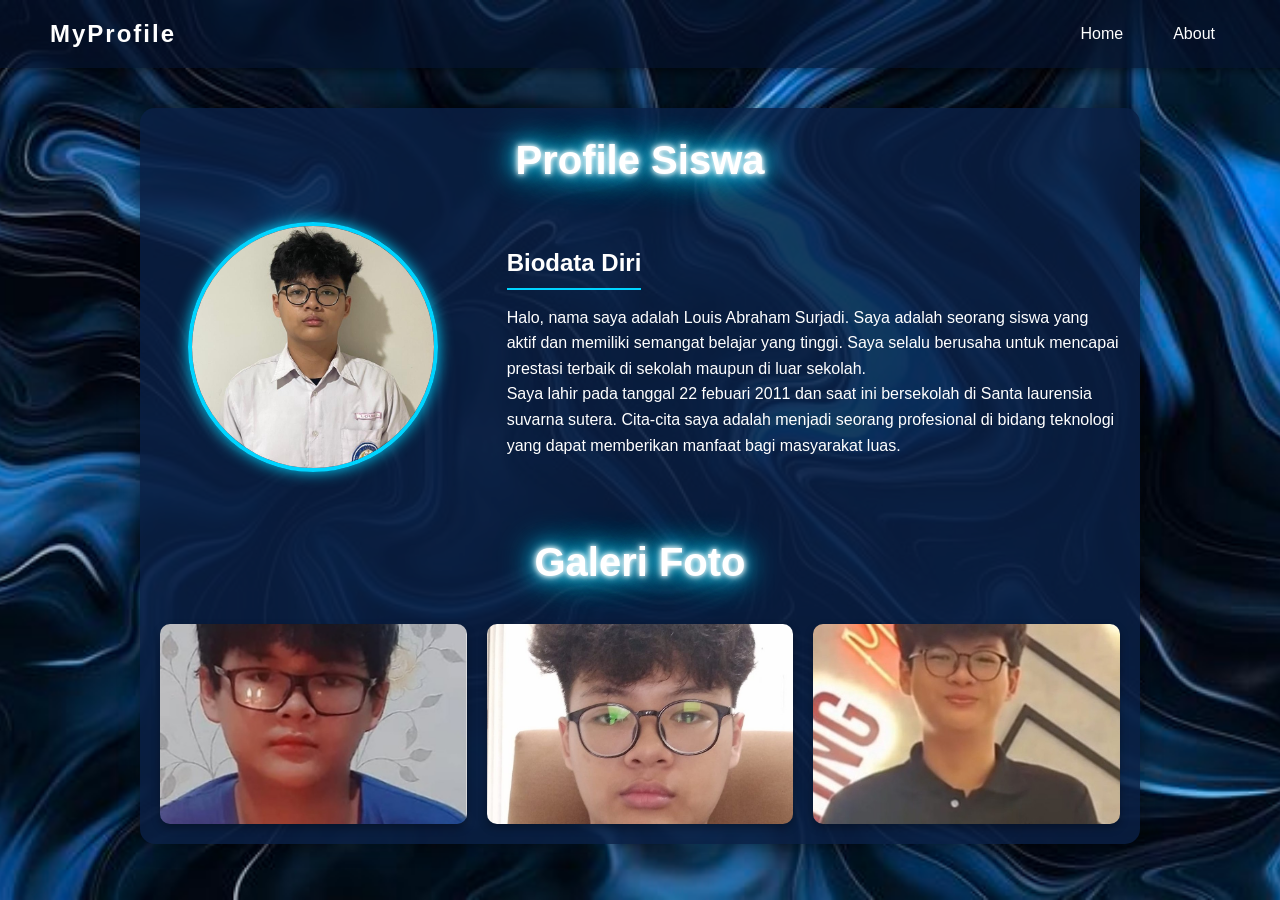
<file: index.html>
<!DOCTYPE html>
<html lang="id">
<head>
    <meta charset="UTF-8">
    <meta name="viewport" content="width=device-width, initial-scale=1.0">
    <title>Profile Siswa - Home</title>
    <!-- Menghubungkan dengan CSS -->
    <link rel="stylesheet" href="mk.css">
</head>
<body>

    <!-- Navbar -->
    <nav class="navbar">
        <div class="logo">MyProfile</div>
        <ul class="nav-links">
            <li><a href="index.html" class="active">Home</a></li>
            <li><a href="about.html">About</a></li>
        </ul>
    </nav>

    <!-- Konten Utama -->
    <div class="container">
        <header>
            <h1 class="neon-title">Profile Siswa</h1>
        </header>

        <!-- Bagian Biodata -->
        <section class="profile-section">
            <div class="profile-img-container">
                <img src="foto.jpeg" alt="Foto Profil" class="profile-img">
            </div>
            <div class="biodata">
                <h2>Biodata Diri</h2>
                <p>
                    Halo, nama saya adalah Louis Abraham Surjadi. Saya adalah seorang siswa yang aktif dan memiliki semangat belajar yang tinggi. Saya selalu berusaha untuk mencapai prestasi terbaik di sekolah maupun di luar sekolah.
                </p>
                <p>
                    Saya lahir pada tanggal 22 febuari 2011 dan saat ini bersekolah di Santa laurensia suvarna sutera. Cita-cita saya adalah menjadi seorang profesional di bidang teknologi yang dapat memberikan manfaat bagi masyarakat luas.
                </p>
            </div>
        </section>

        <!-- Bagian Galeri Foto -->
        <section class="gallery-section">
            <h2 class="neon-title">Galeri Foto</h2>
            <div class="gallery-grid">
                <div class="gallery-item">
                    <img src="foto3.jpeg" alt="Foto 1">
                </div>
                <div class="gallery-item">
                    <img src="foto2.jpeg" alt="Foto 2">
                </div>
                <div class="gallery-item">
                    <img src="foto1.jpeg" alt="Foto 3">
                </div>
            </div>
        </section>
    </div>

</body>
</html>
</file>
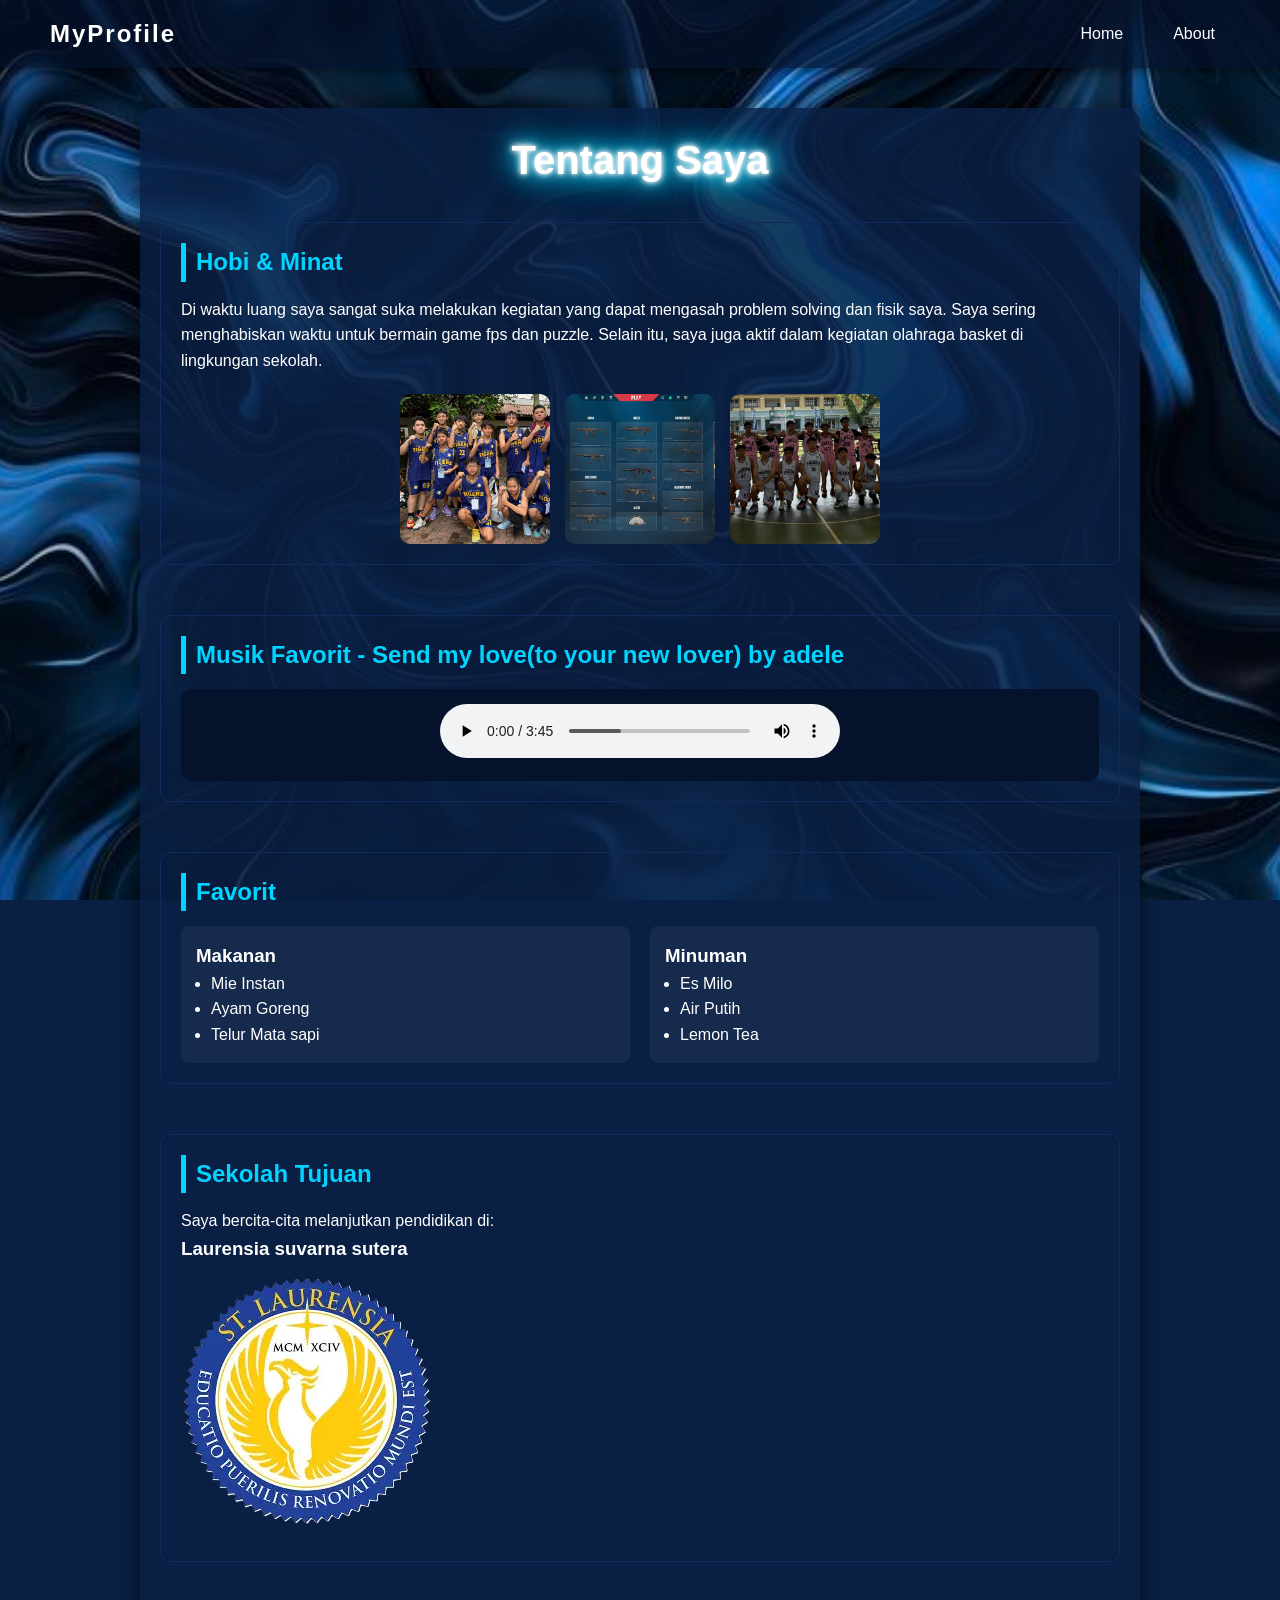
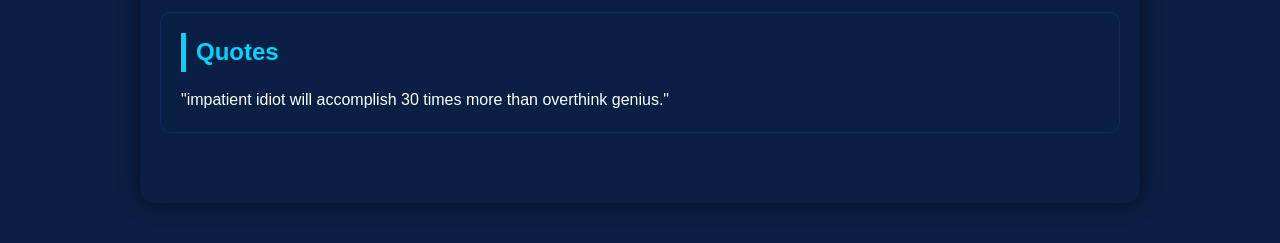
<file: about.html>
<!DOCTYPE html>
<html lang="id">
<head>
    <meta charset="UTF-8">
    <meta name="viewport" content="width=device-width, initial-scale=1.0">
    <title>Tentang Saya - About</title>
  
    <link rel="stylesheet" href="about.css">
</head>
<body>

  
   <nav class="navbar">
    <div class="logo">MyProfile</div>
    <ul class="nav-links">
        <li><a href="index.html">Home</a></li> 
        <li><a href="about.html" class="active">About</a></li>
    </ul>
</nav>


    <div class="container">
        <header>
            <h1 class="neon-title">Tentang Saya</h1>
        </header>

    
        <section class="bio-section">
            <h2>Hobi & Minat</h2>
            <p>
                Di waktu luang saya sangat suka melakukan kegiatan yang dapat mengasah problem solving dan fisik saya. Saya sering menghabiskan waktu untuk bermain game fps dan puzzle. Selain itu, saya juga aktif dalam kegiatan olahraga basket di lingkungan sekolah.
            </p>
            <div class="hobby-gallery">
                <img src="lomba1.jpeg" alt="Hobi 1">
                <img src="gamefps.png" alt="Hobi 2">
                <img src="lomba2.jpeg" alt="Hobi 3">
            </div>
        </section>

       
        <section class="music-section">
            <h2>Musik Favorit - Send my love(to your new lover) by adele</h2>
            <div class="audio-player">
                <audio controls>
                    <source src="Musik1.mp3" type="audio/mpeg">
                    Browser Anda tidak mendukung elemen audio.
                </audio>
            </div>
        </section>

       
        <section class="favorites-section">
            <h2>Favorit</h2>
            <div class="fav-grid">
                <div class="fav-item">
                    <h3>Makanan</h3>
                    <ul>
                        <li>Mie Instan</li>
                        <li>Ayam Goreng</li>
                        <li>Telur Mata sapi</li>
                    </ul>
                </div>
                <div class="fav-item">
                    <h3>Minuman</h3>
                    <ul>
                        <li>Es Milo</li>
                        <li>Air Putih</li>
                        <li>Lemon Tea</li>
                    </ul>
                </div>
            </div>
        </section>

       
        <section class="school-section">
            <h2>Sekolah Tujuan</h2>
            <p>Saya bercita-cita melanjutkan pendidikan di:</p>
            <h3>Laurensia suvarna sutera</h3>
            <div class="school-logo-container">
                <a href="https://www.santa-laurensia.com/" target="_blank">
                    <img src="logo1.png" alt="Logo Sekolah" class="school-logo">
                </a>
            </div>
        </section>

       
        <section class="quote-section">
            <h2>Quotes</h2>
            <blockquote>
                "impatient idiot will accomplish 30 times more than overthink genius."
            </blockquote>
        </section>
    </div>

</body>

</html>
</file>
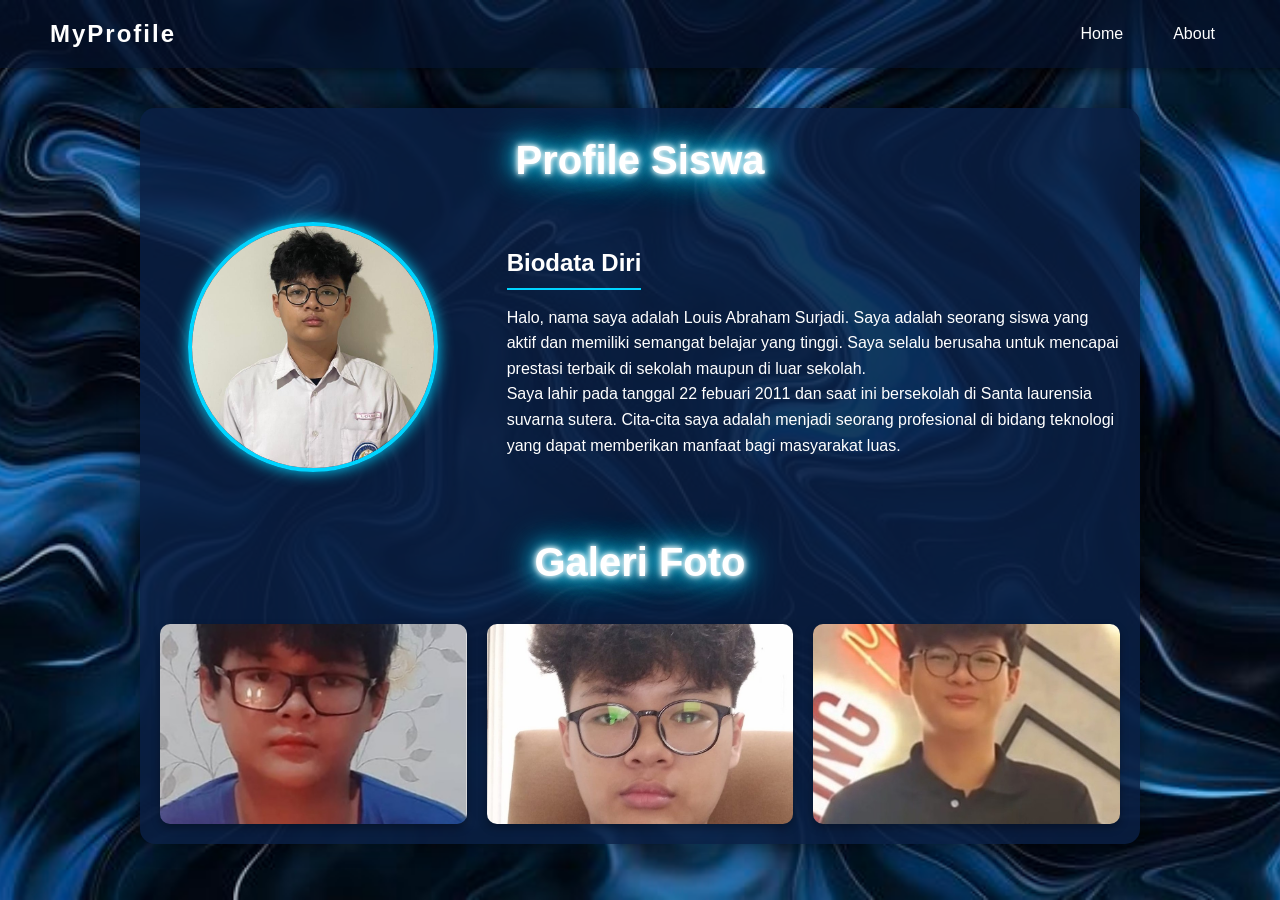
<file: mk.html>
<!DOCTYPE html>
<html lang="id">
<head>
    <meta charset="UTF-8">
    <meta name="viewport" content="width=device-width, initial-scale=1.0">
    <title>Profile Siswa - Home</title>
    <!-- Menghubungkan dengan CSS -->
    <link rel="stylesheet" href="mk.css">
</head>
<body>

    <!-- Navbar -->
    <nav class="navbar">
        <div class="logo">MyProfile</div>
        <ul class="nav-links">
            <li><a href="index.html" class="active">Home</a></li>
            <li><a href="about.html">About</a></li>
        </ul>
    </nav>

    <!-- Konten Utama -->
    <div class="container">
        <header>
            <h1 class="neon-title">Profile Siswa</h1>
        </header>

        <!-- Bagian Biodata -->
        <section class="profile-section">
            <div class="profile-img-container">
                <img src="foto.jpeg" alt="Foto Profil" class="profile-img">
            </div>
            <div class="biodata">
                <h2>Biodata Diri</h2>
                <p>
                    Halo, nama saya adalah Louis Abraham Surjadi. Saya adalah seorang siswa yang aktif dan memiliki semangat belajar yang tinggi. Saya selalu berusaha untuk mencapai prestasi terbaik di sekolah maupun di luar sekolah.
                </p>
                <p>
                    Saya lahir pada tanggal 22 febuari 2011 dan saat ini bersekolah di Santa laurensia suvarna sutera. Cita-cita saya adalah menjadi seorang profesional di bidang teknologi yang dapat memberikan manfaat bagi masyarakat luas.
                </p>
            </div>
        </section>

        <!-- Bagian Galeri Foto -->
        <section class="gallery-section">
            <h2 class="neon-title">Galeri Foto</h2>
            <div class="gallery-grid">
                <div class="gallery-item">
                    <img src="foto3.jpeg" alt="Foto 1">
                </div>
                <div class="gallery-item">
                    <img src="foto2.jpeg" alt="Foto 2">
                </div>
                <div class="gallery-item">
                    <img src="foto1.jpeg" alt="Foto 3">
                </div>
            </div>
        </section>
    </div>

</body>
</html>
</file>
<file: mk.css>
/* Reset Dasar */
* {
    margin: 0;
    padding: 0;
    box-sizing: border-box;
    font-family: 'Segoe UI', Tahoma, Geneva, Verdana, sans-serif;
}

body {
    background-color: #0a1f44;
    /* Background gambar sudah diatur di sini */
    background-image: url('background.jpg');
    background-size: cover;
    background-position: center;
    background-attachment: fixed;
    color: #fff;
    line-height: 1.6;
}

/* Navbar Styling */
.navbar {
    /* Ubah warna ini menjadi rgba agar transparan */
    background-color: rgba(5, 18, 43, 0.7); 
    padding: 15px 50px;
    display: flex;
    justify-content: space-between;
    align-items: center;
    box-shadow: 0 2px 10px rgba(0,0,0,0.5);
    position: sticky;
    top: 0;
    z-index: 1000;
}

.logo {
    font-size: 1.5rem;
    font-weight: bold;
    color: #fff;
    letter-spacing: 2px;
}

.nav-links {
    list-style: none;
    display: flex;
    gap: 20px;
}

.nav-links a {
    text-decoration: none;
    color: #fff;
    font-weight: 500;
    padding: 8px 15px;
    border-radius: 5px;
    transition: all 0.3s ease;
}

.nav-links a:hover {
    background-color: #112a5c; /* Biru Terang saat hover */
    color: #00d4ff; /* Warna teks hover */
    box-shadow: 0 0 10px #00d4ff;
}

/* Container Utama */
.container {
    max-width: 1000px;
    margin: 40px auto;
    padding: 20px;
    background: rgba(10, 31, 68, 0.85); /* Transparan agar background terlihat */
    border-radius: 15px;
    box-shadow: 0 0 20px rgba(0,0,0,0.5);
}

/* Efek Neon */
.neon-title {
    text-align: center;
    font-size: 2.5rem;
    margin-bottom: 30px;
    color: #fff;
    text-shadow: 
        0 0 5px #fff,
        0 0 10px #fff,
        0 0 20px #00d4ff,
        0 0 30px #00d4ff,
        0 0 40px #00d4ff;
    animation: flicker 1.5s infinite alternate;
}

@keyframes flicker {
    0%, 18%, 22%, 25%, 53%, 57%, 100% {
        text-shadow: 
        0 0 5px #fff,
        0 0 10px #fff,
        0 0 20px #00d4ff,
        0 0 30px #00d4ff,
        0 0 40px #00d4ff;
    }
    20%, 24%, 55% {       
        text-shadow: none;
    }
}

/* Profile Section */
.profile-section {
    display: flex;
    flex-wrap: wrap;
    align-items: center;
    justify-content: center;
    gap: 40px;
    margin-bottom: 50px;
}

.profile-img-container {
    flex: 1;
    min-width: 250px;
    text-align: center;
}

.profile-img {
    width: 250px;
    height: 250px;
    object-fit: cover;
    border-radius: 50%;
    border: 4px solid #00d4ff;
    box-shadow: 0 0 15px #00d4ff;
}

.biodata {
    flex: 2;
    min-width: 300px;
}

.biodata h2 {
    border-bottom: 2px solid #00d4ff;
    display: inline-block;
    margin-bottom: 15px;
    padding-bottom: 5px;
}

/* Gallery Section */
.gallery-section {
    text-align: center;
}

.gallery-grid {
    display: grid;
    grid-template-columns: repeat(auto-fit, minmax(200px, 1fr));
    gap: 20px;
}

.gallery-item {
    overflow: hidden;
    border-radius: 10px;
    box-shadow: 0 4px 8px rgba(0,0,0,0.3);
}

.gallery-item img {
    width: 100%;
    height: 200px;
    object-fit: cover;
    display: block;
    transition: transform 0.3s ease, box-shadow 0.3s ease;
}

/* Efek Hover Gambar */
.gallery-item img:hover {
    transform: scale(1.1);
    box-shadow: 0 0 20px #00d4ff;
    cursor: pointer;
}

/* Responsif Mobile */
@media (max-width: 768px) {
    .navbar {
        flex-direction: column;
        padding: 15px;
    }
    .nav-links {
        margin-top: 15px;
    }
    .profile-section {
        flex-direction: column;
        text-align: center;
    }
}
</file>
<file: about.css>
* {
    margin: 0;
    padding: 0;
    box-sizing: border-box;
    font-family: 'Segoe UI', Tahoma, Geneva, Verdana, sans-serif;
}

body {
    background-color: #0a1f44;
    background-image: url('background.jpg');
    background-size: cover;
    background-position: center;
    background-attachment: fixed;
    color: #fff;
    line-height: 1.6;
}


.navbar {
    
    background-color: rgba(5, 18, 43, 0.7); 
    padding: 15px 50px;
    display: flex;
    justify-content: space-between;
    align-items: center;
    box-shadow: 0 2px 10px rgba(0,0,0,0.5);
    position: sticky;
    top: 0;
    z-index: 1000;
}

.logo {
    font-size: 1.5rem;
    font-weight: bold;
    color: #fff;
    letter-spacing: 2px;
}

.nav-links {
    list-style: none;
    display: flex;
    gap: 20px;
}

.nav-links a {
    text-decoration: none;
    color: #fff;
    font-weight: 500;
    padding: 8px 15px;
    border-radius: 5px;
    transition: all 0.3s ease;
}

.nav-links a:hover {
    background-color: #112a5c;
    color: #00d4ff;
    box-shadow: 0 0 10px #00d4ff;
}


.container {
    max-width: 1000px;
    margin: 40px auto;
    padding: 20px;
    background: rgba(10, 31, 68, 0.85);
    border-radius: 15px;
    box-shadow: 0 0 20px rgba(0,0,0,0.5);
}


.neon-title {
    text-align: center;
    font-size: 2.5rem;
    margin-bottom: 30px;
    color: #fff;
    text-shadow: 
        0 0 5px #fff,
        0 0 10px #fff,
        0 0 20px #00d4ff,
        0 0 30px #00d4ff,
        0 0 40px #00d4ff;
}


section {
    margin-bottom: 50px;
    padding: 20px;
    border: 1px solid #112a5c;
    border-radius: 10px;
}

h2 {
    color: #00d4ff;
    margin-bottom: 15px;
    border-left: 5px solid #00d4ff;
    padding-left: 10px;
}


.hobby-gallery {
    display: flex;
    justify-content: center;
    gap: 15px;
    flex-wrap: wrap;
    margin-top: 20px;
}

.hobby-gallery img {
    width: 150px;
    height: 150px;
    object-fit: cover;
    border-radius: 10px;
    transition: transform 0.3s ease, box-shadow 0.3s ease;
}

.hobby-gallery img:hover {
    transform: scale(1.1);
    box-shadow: 0 0 15px #00d4ff;
}


.audio-player {
    background: #05122b;
    padding: 15px;
    border-radius: 10px;
    text-align: center;
}

audio {
    width: 100%;
    max-width: 400px;
}


.fav-grid {
    display: flex;
    justify-content: space-around;
    flex-wrap: wrap;
    gap: 20px;
}

.fav-item {
    background: rgba(255,255,255,0.05);
    padding: 15px;
    border-radius: 8px;
    min-width: 200px;
    flex:1;
}
.fav-item ul{
    padding-left: 15px;
}
</file>
